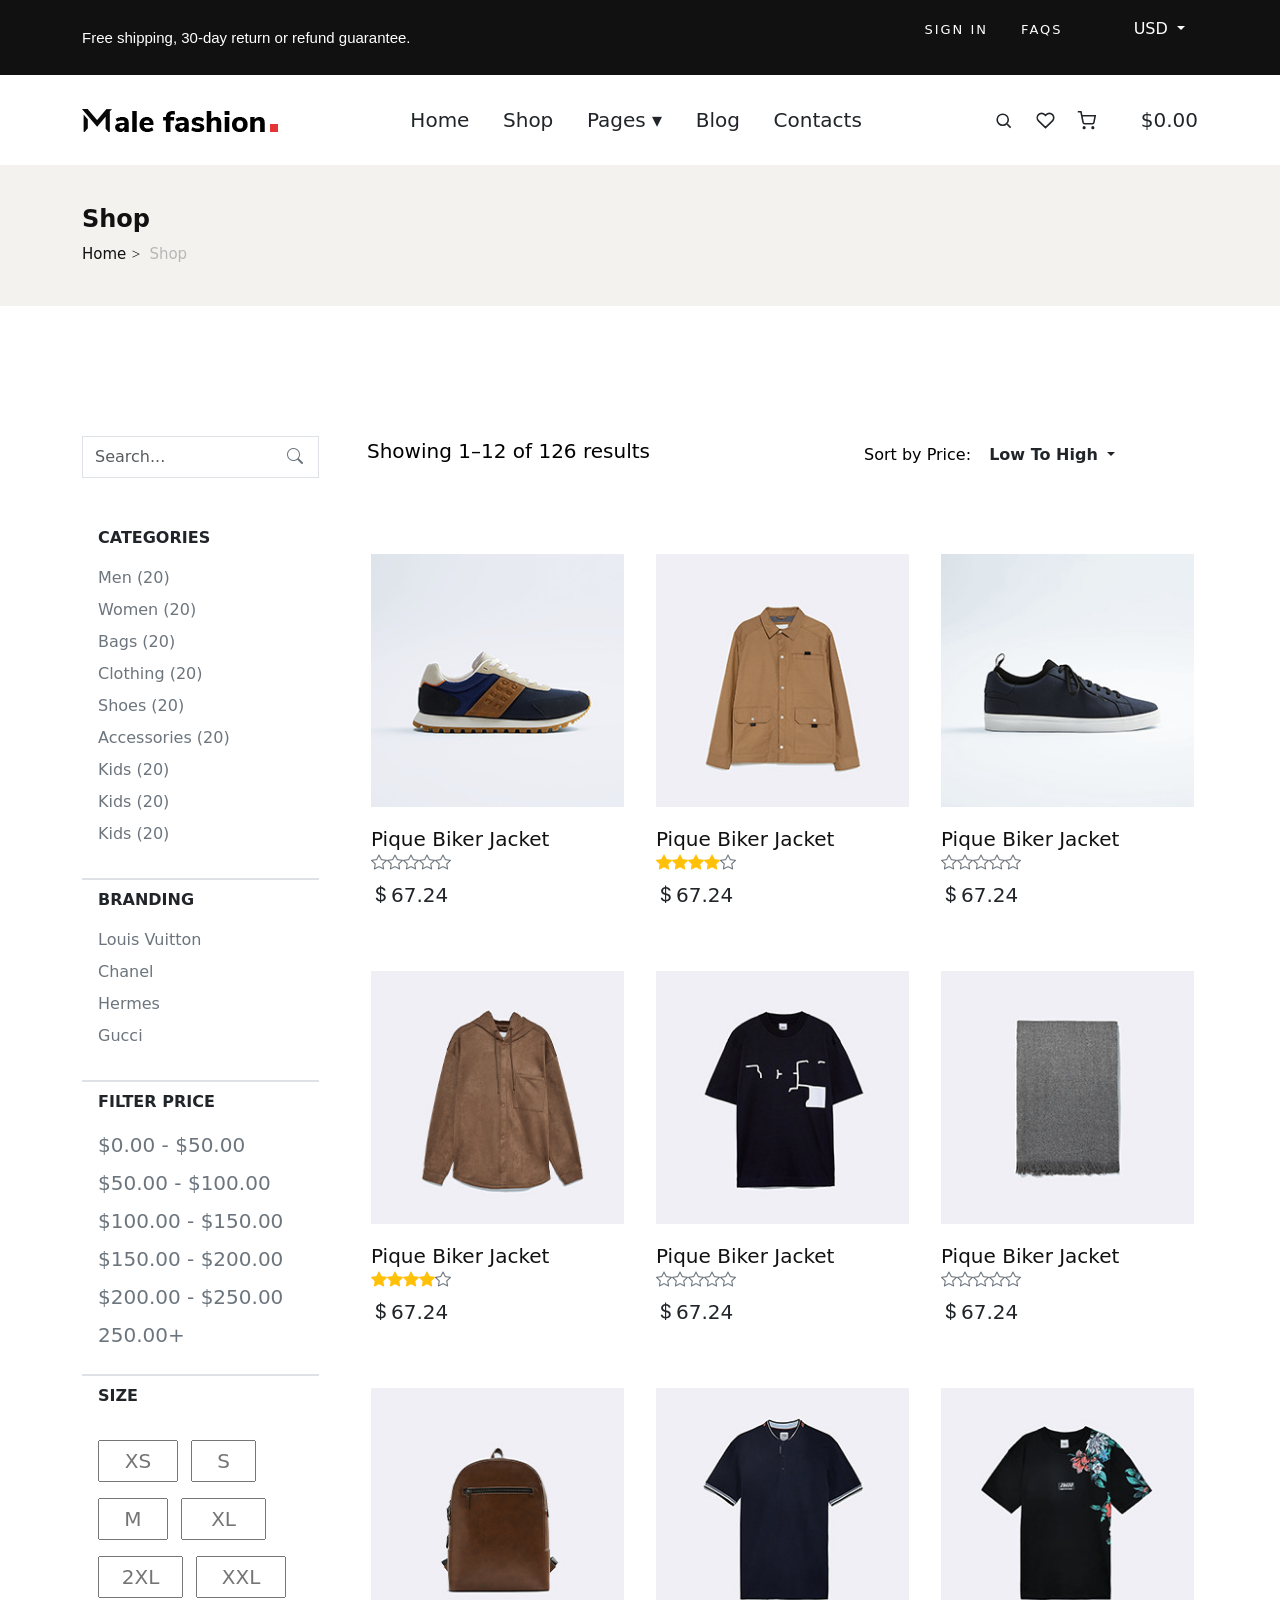
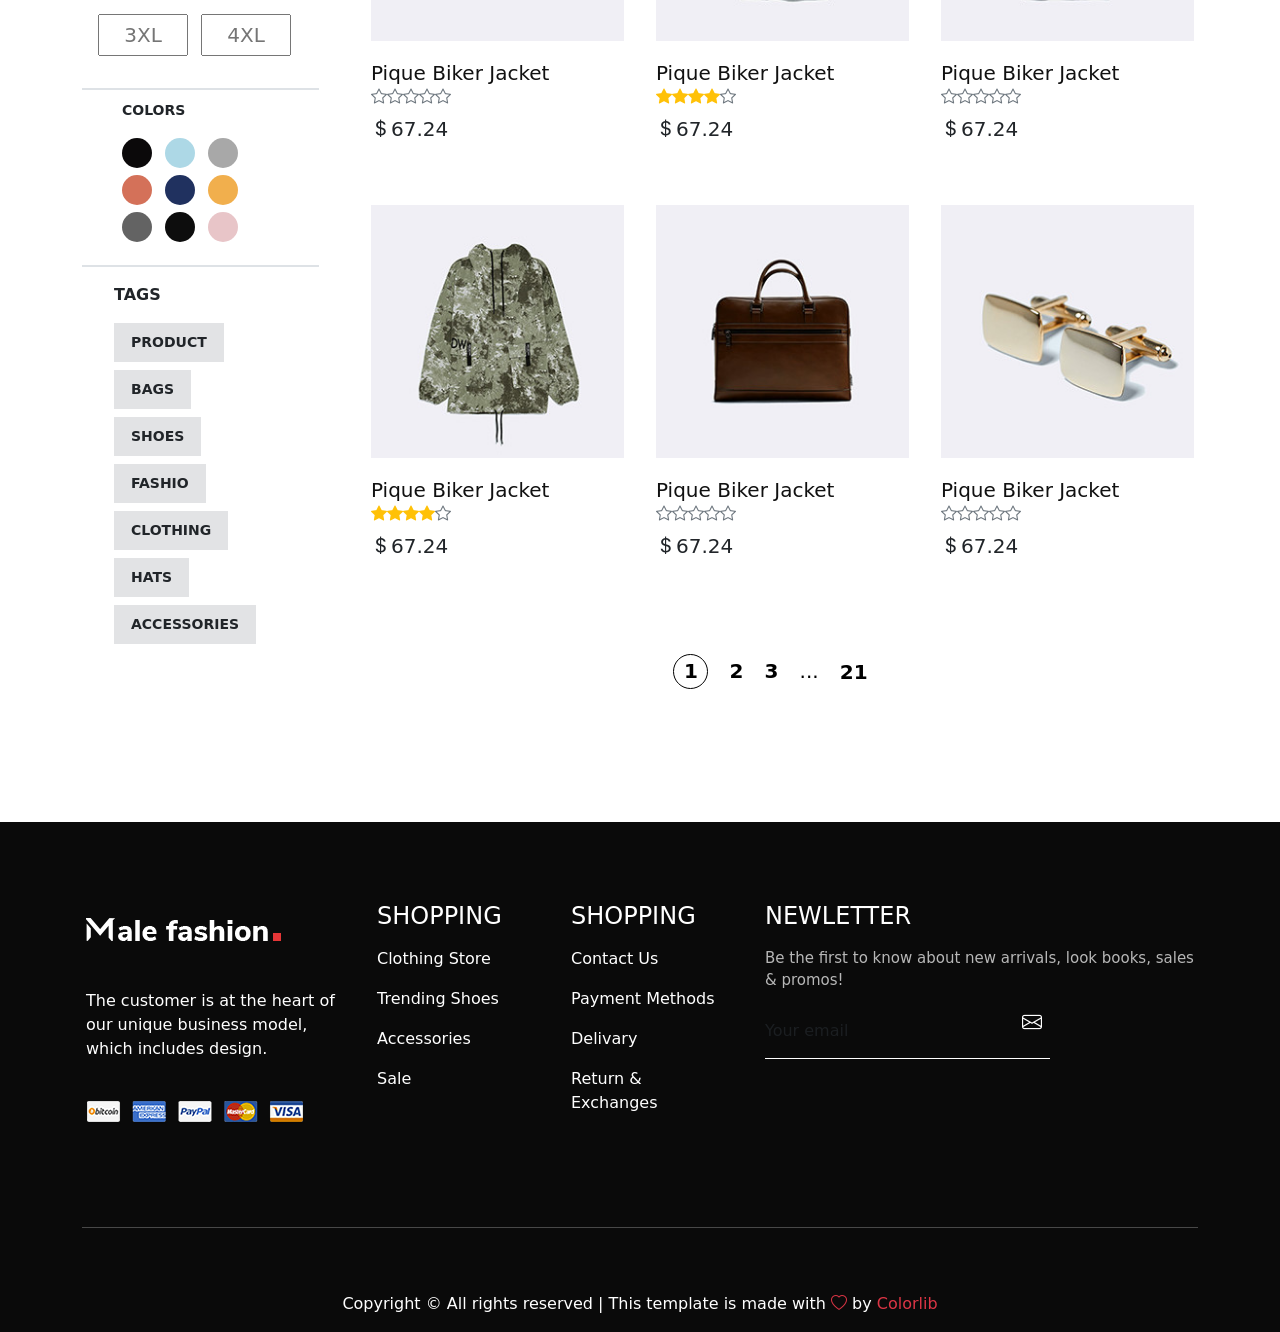
<file: shop.html>
<!DOCTYPE html>
<html lang="en">

<head>
    <meta charset="UTF-8">
    <meta name="viewport" content="width=device-width, initial-scale=1.0">
    <title>Male Fashion</title>
    <link rel="stylesheet" href="https://cdn.jsdelivr.net/npm/bootstrap-icons@1.13.1/font/bootstrap-icons.min.css">
    <link rel="stylesheet" href="./css/bootstrap.css">
    <link rel="stylesheet" href="./css/shop-styles.css">
</head>

<body>

    <div id="header-top" class="d-none">
        <div class="container">
            <div class="row">
                <div class="col-lg-6 col-md-7">
                    <div class="header-top-left text-white">
                        <p>Free shipping, 30-day return or refund guarantee.</p>
                    </div>
                </div>
                <div class="col-lg-6 col-md-5">
                    <div class="header-top-right text-end">
                        <div class="header-top-links">
                            <a href="#">Sign in</a>
                            <a href="#">FAQs</a>
                        </div>
                        <div class="header-top-hover d-inline-block">
                            <div class="dropdown">
                                <button class="btn text-white dropdown-toggle" type="button" data-bs-toggle="dropdown"
                                    aria-expanded="false">
                                    <span>USD <i class="arrow_carrot-down"></i></span>
                                </button>
                                <ul class="dropdown-menu">
                                    <li><a class="dropdown-item" href="#">USD</a></li>
                                    <li><a class="dropdown-item" href="#">EUR</a></li>
                                    <li><a class="dropdown-item" href="#"> USD </a></li>
                                </ul>
                            </div>
                        </div>
                    </div>
                </div>
            </div>
        </div>
    </div>

    <header class="header-main" style="padding: 30px 0;">
        <div class="container d-flex align-items-center justify-content-between">

            <a href="#" class="logo"><img src="./imgs/logo.png" alt=""></a>

            <button class="nav-toggle" id="navToggle">&#9776;</button>

            <nav>
                <ul class="main-nav" id="mainNav">
                    <li><a href="./index.html" class="active fs-5 fw-medium">Home</a></li>
                    <li><a href="./shop.html" class=" fs-5 fw-medium">Shop</a></li>
                    <li class="dropdown">
                        <a href="#" data-bs-toggle="dropdown" class=" fs-5 fw-medium" role="button">Pages &#9662;</a>
                        <ul class="dropdown-menu"  style="padding-left: 20px;">
                            <li><a class="dropdown-item" href="./about-us.html" class=" fs-5 fw-medium">About Us</a>
                            </li>
                            <li><a class="dropdown-item" href="./shop-details.html" class=" fs-5 fw-medium">Shop Details</a></li>
                            <li><a class="dropdown-item" href="./shopping-cart.html" class=" fs-5 fw-medium">Shopping Cart</a></li>
                            <li><a class="dropdown-item" href="./check-out.html" class=" fs-5 fw-medium">Check Out</a></li>
                            <li><a class="dropdown-item" href="./blog-details.html" class=" fs-5 fw-medium">Blog Details</a></li>
                        </ul>
                    </li>
                    <li><a href="./blog.html" class=" fs-5 fw-medium">Blog</a></li>
                    <li><a href="./contact.html" class=" fs-5 fw-medium">Contacts</a></li>
                </ul>
            </nav>

            <div class="header-icons">
                <a href="#" title="Search" class=" fs-5 fw-medium">
                    <svg viewBox="0 0 24 24" fill="none" stroke="currentColor" stroke-width="2">
                        <circle cx="11" cy="11" r="7" />
                        <line x1="21" y1="21" x2="16.65" y2="16.65" />
                    </svg>
                </a>
                <a href="#" title="Wishlist" class=" fs-5 fw-medium">
                    <svg viewBox="0 0 24 24" fill="none" stroke="currentColor" stroke-width="2">
                        <path
                            d="M20.8 4.6a5.5 5.5 0 0 0-7.8 0L12 5.6l-1-1a5.5 5.5 0 0 0-7.8 7.8l1 1L12 21l7.8-7.6 1-1a5.5 5.5 0 0 0 0-7.8z" />
                    </svg>
                </a>
                <a href="#" title="Cart">
                    <svg viewBox="0 0 24 24" fill="none" stroke="currentColor" stroke-width="2">
                        <circle cx="9" cy="21" r="1" />
                        <circle cx="20" cy="21" r="1" />
                        <path d="M1 1h4l2.7 13.4a2 2 0 0 0 2 1.6h9.7a2 2 0 0 0 2-1.6L23 6H6" />
                    </svg>
                    <span class="cart-badge">0</span>
                </a>
                <span class="cart-total d-none d-sm-inline fs-5 fw-medium">$0.00</span>
            </div>

        </div>
    </header>




    <section class="breadcrumb-option">
        <div class="container">
            <div class="row">
                <div class="col-lg-12">
                    <div class="breadcrumb-text">
                        <h4>Shop</h4>
                        <div class="breadcrumb-links">
                            <a href="./index.html">Home</a>
                            <span>Shop</span>
                        </div>
                    </div>
                </div>
            </div>
        </div>
    </section>


    <section id="shop spad" style="padding: 130px 0;">
        <div class="container">
            <div class="row">
                <div class="col-lg-3">
                    <div class="shop-sidebar" style="padding-right: 24px;">
                        <div class="shop-sidebar-search" style="margin-bottom: 48px ;">

                            <div class="input-group position-relative">
                                <input type="text" class="form-control rounded-0 text-secondary pt-2 pb-2"
                                    placeholder="Search..." aria-label="Search">
                                <span class="position-absolute top-50 end-0 translate-middle-y pe-3 text-secondary"><i
                                        class="bi bi-search"></i></span>
                            </div>

                        </div>
                        <div class="shop__sidebar__accordion">
                            <div class="accordion" id="accordionExample ">
                                <div class="card border-0 border-bottom border-2 rounded-0">
                                    <div class="card-heading">
                                        <a class="text-start text-decoration-none ps-3 list-unstyled text-dark fw-semibold "
                                            data-toggle="collapse" data-target="#collapseOne">CATEGORIES</a>
                                    </div>
                                    <div id="collapseOne" class="collapse show" data-parent="#accordionExample">
                                        <div class="card-body">
                                            <div class="shop__sidebar__categories">
                                                <ul
                                                    class="nice-scroll list-unstyled                                                                                                                                                                            ">
                                                    <li class="mb-2"><a
                                                            class="text-decoration-none  text-secondary fw-normal "
                                                            href="#">Men (20)</a></li>
                                                    <li class="mb-2"><a
                                                            class="text-decoration-none  text-secondary fw-normal"
                                                            href="#">Women (20)</a></li>
                                                    <li class="mb-2"><a
                                                            class="text-decoration-none  text-secondary fw-normal"
                                                            href="#">Bags (20)</a></li>
                                                    <li class="mb-2"><a
                                                            class="text-decoration-none  text-secondary fw-normal"
                                                            href="#">Clothing (20)</a></li>
                                                    <li class="mb-2"><a
                                                            class="text-decoration-none  text-secondary fw-normal"
                                                            href="#">Shoes (20)</a></li>
                                                    <li class="mb-2"><a
                                                            class="text-decoration-none  text-secondary fw-normal"
                                                            href="#">Accessories (20)</a></li>
                                                    <li class="mb-2"><a
                                                            class="text-decoration-none  text-secondary fw-normal"
                                                            href="#">Kids (20)</a></li>
                                                    <li class="mb-2"><a
                                                            class="text-decoration-none  text-secondary fw-normal"
                                                            href="#">Kids (20)</a></li>
                                                    <li class="mb-2"><a
                                                            class="text-decoration-none  text-secondary fw-normal"
                                                            href="#">Kids (20)</a></li>
                                                </ul>
                                            </div>
                                        </div>
                                    </div>
                                </div>
                                <div class="card border-0 border-bottom border-2 rounded-0">
                                    <div class="card-heading fw-semibold pt-2" style="padding-left:0px ;">
                                        <a class="text-start text-decoration-none list-unstyled text-dark fw-semibold ps-3"
                                            data-toggle="collapse" data-target="#collapseTwo">BRANDING</a>
                                    </div>
                                    <div id="collapseTwo" class="collapse show" data-parent="#accordionExample">
                                        <div class="card-body">
                                            <div class="shop__sidebar__brand">
                                                <ul class="list-unstyled">
                                                    <li class="mb-2"><a
                                                            class="text-decoration-none  text-secondary pt-1 pb-1 fw-normal"
                                                            href="#">Louis Vuitton</a></li>
                                                    <li class="mb-2"><a
                                                            class="text-decoration-none  text-secondary pt-1 pb-1 fw-normal"
                                                            href="#">Chanel</a></li>

                                                    <li class="mb-2"><a
                                                            class="text-decoration-none  text-secondary pt-1 pb-1 fw-normal"
                                                            href="#">Hermes</a></li>
                                                    <li class=""><a
                                                            class="text-decoration-none  text-secondary pt-1 pb-1 fw-normal"
                                                            href="#">Gucci</a></li>
                                                </ul>
                                            </div>
                                        </div>
                                    </div>
                                </div>
                                <div class="card border-0 border-2 border-bottom rounded-0">
                                    <div class="card-heading pt-2 " style="padding-left:0px ;">
                                        <a class="text-start ps-3 text-decoration-none list-unstyled text-dark fw-semibold"
                                            data-toggle="collapse" data-target="#collapseThree">FILTER PRICE</a>
                                    </div>
                                    <div id="collapseThree" class="collapse show" data-parent="#accordionExample">
                                        <div class="card-body">
                                            <div class="shop__sidebar__price ">
                                                <ul class="list-unstyled mb-2">
                                                    <li class="mb-2"><a
                                                            class="text-decoration-none fs-5 text-secondary fw-normal"
                                                            href="#">$0.00 - $50.00</a></li>
                                                    <li class="mb-2"><a
                                                            class="text-decoration-none fs-5  text-secondary fw-normal"
                                                            href="#">$50.00 - $100.00</a></li>
                                                    <li class="mb-2"><a
                                                            class="text-decoration-none fs-5  text-secondary fw-normal"
                                                            href="#">$100.00 - $150.00</a></li>
                                                    <li class="mb-2"><a
                                                            class="text-decoration-none fs-5  text-secondary fw-normal"
                                                            href="#">$150.00 - $200.00</a></li>
                                                    <li class="mb-2"><a
                                                            class="text-decoration-none fs-5  text-secondary fw-normal"
                                                            href="#">$200.00 - $250.00</a></li>
                                                    <li class="mb-2"><a
                                                            class="text-decoration-none fs-5 text-secondary fw-normal"
                                                            href="#">250.00+</a></li>
                                                </ul>
                                            </div>
                                        </div>
                                    </div>
                                </div>
                                <div class="card border-0 border-bottom border-2 rounded-0">
                                    <div class="card-heading pt-2 fw-semibold" style="padding-left:0px ; ">
                                        <a class="text-start text-decoration-none ps-3 list-unstyled text-dark fw-semibold"
                                            data-toggle="collapse" data-target="#collapseFour">SIZE</a>
                                    </div>
                                    <div id="collapseFour" class="collapse show" data-parent="#accordionExample">
                                        <div class="card-body">
                                            <div class="shop__sidebar__SIZE">

                                                <input type="text" id="xs" placeholder="XS"
                                                    class="text-center pt-1 pb-1 me-2  mt-3 mb-3 fs-5 text-DARK"
                                                    style="width: 80px;">


                                                <input type="text" id="sm" placeholder="S"
                                                    class="text-center pt-1 pb-1 me-2   mt-3 mb-3 fs-5 text-black"
                                                    style="width: 65px; color: #0b090a;">

                                                <input type="text" id="md" placeholder="M"
                                                    class="text-center pt-1 pb-1 me-2 mb-3 fs-5" style="width: 70px;">

                                                <input type="text" id="xl" placeholder="XL"
                                                    class="text-center pt-1 pb-1 me-2   mb-3 fs-5" style="width: 85px;">

                                                <input type="text" id="2xl" placeholder="2XL"
                                                    class="text-center pt-1 pb-1 me-2  mb-3 fs-5" style="width: 85px;">

                                                <input type="text" id="xxl" placeholder="XXL"
                                                    class="text-center pt-1 pb-1 me-2  mb-3 fs-5" style="width: 90px;">

                                                <input type="text" id="3xl" placeholder="3XL"
                                                    class="text-center pt-1 pb-1 me-2  mb-3 fs-5" style="width: 90px;">

                                                <input type="text" id="4xl" placeholder="4XL"
                                                    class="text-center pt-1 pb-1 me-2   mb-3 fs-5" style="width: 90px;">

                                            </div>
                                        </div>
                                    </div>
                                </div>
                                <div class="card border-0 border-bottom border-2 rounded-0">
                                    <div class="card-heading pt-2 fw-semibold" style="padding-left:40px ;">
                                        <a class="text-start text-decoration-none list-unstyled text-dark fw-semibold"
                                            data-toggle="collapse" data-target="#collapseFive"
                                            style="font-size: 14PX; font-weight: 400;">COLORS</a>
                                    </div>
                                    <div id="collapseFive" class="collapse show" data-parent="#accordionExample">
                                        <div class="card-body">
                                            <div class="shop__sidebar__color ps-4 pe-4 ">
                                                <label class="c-1 me-2 " for="sp-1" style="background:#0b090a;">
                                                    <input type="radio" id="sp-1">
                                                </label>
                                                <label class="c-2 me-2" for="sp-2" style="background:lightblue;">
                                                    <input type="radio" id="sp-2">
                                                </label>
                                                <label class="c-3 me-2" for="sp-3" style="background:#a8a8a8;">
                                                    <input type="radio" id="sp-3">
                                                </label>
                                                <label class="c-4 me-2" for="sp-4" style="background:#d47159;">
                                                    <input type="radio" id="sp-4">
                                                </label>
                                                <label class="c-5 me-2" for="sp-5" style="background:#20315f;">
                                                    <input type="radio" id="sp-5">
                                                </label>
                                                <label class="c-6 me-2" for="sp-6" style="background:#f1af4d;">
                                                    <input type="radio" id="sp-6">
                                                </label>
                                                <label class="c-7 me-2" for="sp-7" style="background:#636363;">
                                                    <input type="radio" id="sp-7">
                                                </label>
                                                <label class="c-8 me-2" for="sp-8" style="background:#0d0d0d;">
                                                    <input type="radio" id="sp-8">
                                                </label>
                                                <label class="c-9 me-2" for="sp-9" style="background:#e8c5c8;">
                                                    <input type="radio" id="sp-9">
                                                </label>
                                            </div>
                                        </div>
                                    </div>
                                </div>

                                <div class="card border-0   rounded-0 mb-2 p-3">
                                    <div class="card-heading">
                                        <a class="text-start text-decoration-none list-unstyled text-dark ms-3 fw-semibold"
                                            data-toggle="collapse text-start" data-target="#collapseSix">TAGS</a>
                                    </div>
                                    <div id="collapseSix" class="collapse show" data-parent="#accordionExample">
                                        <div class="card-body">
                                            <div class="shop__sidebar__tags ">
                                                <a class=" btn btn-lg rounded-0 text-dark bg-secondary-subtle  me-2 mb-2 fw-semibold"
                                                    href="#" style="font-size: 14px;">PRODUCT</a>
                                                <a class=" btn btn-lg rounded-0 text-decoration-none text-dark bg-secondary-subtle  me-2 mb-2 fw-semibold"
                                                    href="#" style="font-size: 14px ;">BAGS</a>
                                                <a class="btn btn-lg rounded-0 text-decoration-none text-dark bg-secondary-subtle  me-2 mb-2 fw-semibold"
                                                    href="#" style="font-size: 14px ;">SHOES</a>
                                                <a class="btn btn-lg rounded-0 text-decoration-none text-dark bg-secondary-subtle me-2 mb-2 fw-semibold"
                                                    href="#" style="font-size: 14px ;">FASHIO</a>
                                                <a class="btn btn-lg rounded-0 text-decoration-none text-dark bg-secondary-subtle me-2 mb-2 fw-semibold"
                                                    href="#" style="font-size: 14px ;">CLOTHING</a>
                                                <a class="btn btn-lg rounded-0 text-decoration-none text-dark bg-secondary-subtle me-2 mb-2 fw-semibold"
                                                    href="#" style="font-size: 14px ;">HATS</a>
                                                <a class="btn btn-lg rounded-0 text-decoration-none text-dark bg-secondary-subtle me-2 mb-2 fw-semibold"
                                                    href="#" style="font-size: 14px ;">ACCESSORIES</a>
                                            </div>
                                        </div>
                                    </div>
                                </div>
                            </div>
                        </div>
                    </div>
                </div>
                <div class="col-lg-9">
                    <div class="shop-product-option" style="margin-bottom: 48px;">
                        <div class="row">
                            <div class="col-lg-6 col-md-6 col-sm-6">
                                <div class="shop-product-option-left">
                                    <p class="fs-5 text-black">Showing 1–12 of 126 results</p>
                                </div>
                            </div>
                            <div class="col-lg-6 col-md-6 col-sm-6">
                                <div
                                    class="shop-product-option-right text-end d-flex justify-content-center align-items-center ">
                                    <p class="text-black">Sort by Price: <button
                                            class="btn fw-semibold  dropdown-toggle" type="button"
                                            data-bs-toggle="dropdown" aria-expanded="false">
                                            Low To High </button></p>
                                    <div class="dropdown">
                                        <ul class="dropdown-menu dropdown-menu-dark">
                                            <li><a class="dropdown-item active" href="#">$0 - $55</a></li>
                                            <li><a class="dropdown-item" href="#">$55 - $100</a></li>
                                        </ul>
                                    </div>
                                </div>

                            </div>
                        </div>
                    </div>
                    <div class="row">
                        <div class="col-lg-4 col-md-6 col-sm-12 p-sm-3">
                            <div class="main w-100">
                                <div class="about-img">
                                    <img src="./imgs/product-1.jpg" class="img-fluid w-100 d-block" alt="product-1">

                                    <div class="product-action">
                                        <button class="icon-btn"><i class="bi bi-heart"></i></button>
                                        <button class="icon-btn"><i class="bi bi-arrow-left-right"></i></button>
                                        <button class="icon-btn"><i class="bi bi-search"></i></button>

                                    </div>


                                    <div class="about-content">
                                        <div class="title-card-wrapper position-relative">
                                            <h5 class="product-title mt-4b position-absolute"> Pique Biker Jacket</h5>
                                            <a href="#" class="add-to-cart text-decoration-none text-danger ">+ Add to
                                                Cart</a>
                                        </div>
                                        <div class="icon d-flex">
                                            <i class="bi bi-star text-secondary"></i>
                                            <i class="bi bi-star text-secondary"></i>
                                            <i class="bi bi-star text-secondary"></i>
                                            <i class="bi bi-star text-secondary"></i>
                                            <i class="bi bi-star text-secondary"></i>
                                        </div>
                                        <h5 class="pt-2 pb-4"><i class="bi bi-currency-dollar"></i>67.24</h5>
                                    </div>
                                </div>
                            </div>
                        </div>
                        <div class="col-lg-4 col-md-6 col-sm-12 p-sm-3">
                            <div class="main w-100">
                                <div class="about-img">
                                    <img src="./imgs/product-2.jpg" class="img-fluid w-100 d-block" alt="product-2">

                                    <div class="product-action">
                                        <button class="icon-btn"><i class="bi bi-heart"></i></button>
                                        <button class="icon-btn"><i class="bi bi-arrow-left-right"></i></button>
                                        <button class="icon-btn"><i class="bi bi-search"></i></button>

                                    </div>


                                    <div class="about-content">
                                        <div class="title-card-wrapper position-relative">
                                            <h5 class="product-title mt-4b position-absolute"> Pique Biker Jacket</h5>
                                            <a href="#" class="add-to-cart text-decoration-none text-danger ">+ Add to
                                                Cart</a>
                                        </div>
                                        <div class="icon d-flex">
                                            <i class="bi bi-star-fill  text-warning"></i>
                                            <i class="bi bi-star-fill text-warning"></i>
                                            <i class="bi bi-star-fill  text-warning"></i>
                                            <i class="bi bi-star-fill  text-warning"></i>
                                            <i class="bi bi-star text-secondary"></i>
                                        </div>
                                        <h5 class="pt-2 pb-4"><i class="bi bi-currency-dollar"></i>67.24</h5>
                                    </div>
                                </div>
                            </div>
                        </div>
                        <div class="col-lg-4 col-md-6 col-sm-12 p-sm-3">
                            <div class="main w-100">
                                <div class="about-img">
                                    <img src="./imgs/product-3.jpg" class="img-fluid w-100 d-block" alt="product-3">

                                    <div class="product-action">
                                        <button class="icon-btn"><i class="bi bi-heart"></i></button>
                                        <button class="icon-btn"><i class="bi bi-arrow-left-right"></i></button>
                                        <button class="icon-btn"><i class="bi bi-search"></i></button>

                                    </div>


                                    <div class="about-content">
                                        <div class="title-card-wrapper position-relative">
                                            <h5 class="product-title mt-4b position-absolute"> Pique Biker Jacket</h5>
                                            <a href="#" class="add-to-cart text-decoration-none text-danger ">+ Add to
                                                Cart</a>
                                        </div>
                                        <div class="icon d-flex">
                                            <i class="bi bi-star text-secondary"></i>
                                            <i class="bi bi-star text-secondary"></i>
                                            <i class="bi bi-star text-secondary"></i>
                                            <i class="bi bi-star text-secondary"></i>
                                            <i class="bi bi-star text-secondary"></i>
                                        </div>
                                        <h5 class="pt-2 pb-4"><i class="bi bi-currency-dollar"></i>67.24</h5>
                                    </div>
                                </div>
                            </div>
                        </div>
                        <div class="col-lg-4 col-md-6 col-sm-12 p-sm-3">
                            <div class="main w-100">
                                <div class="about-img">
                                    <img src="./imgs/product-4.jpg" class="img-fluid w-100 d-block" alt="product-4">

                                    <div class="product-action">
                                        <button class="icon-btn"><i class="bi bi-heart"></i></button>
                                        <button class="icon-btn"><i class="bi bi-arrow-left-right"></i></button>
                                        <button class="icon-btn"><i class="bi bi-search"></i></button>

                                    </div>


                                    <div class="about-content">
                                        <div class="title-card-wrapper position-relative">
                                            <h5 class="product-title mt-4b position-absolute"> Pique Biker Jacket</h5>
                                            <a href="#" class="add-to-cart text-decoration-none text-danger ">+ Add to
                                                Cart</a>
                                        </div>
                                        <div class="icon d-flex">
                                            <i class="bi bi-star-fill  text-warning"></i>
                                            <i class="bi bi-star-fill  text-warning"></i>
                                            <i class="bi bi-star-fill  text-warning"></i>
                                            <i class="bi bi-star-fill  text-warning"></i>
                                            <i class="bi bi-star text-secondary"></i>
                                        </div>
                                        <h5 class="pt-2 pb-4"><i class="bi bi-currency-dollar"></i>67.24</h5>
                                    </div>
                                </div>
                            </div>
                        </div>

                        <div class="col-lg-4 col-md-6 col-sm-12 p-sm-3">
                            <div class="main w-100">
                                <div class="about-img">
                                    <img src="./imgs/product-5.jpg" class="img-fluid w-100 d-block" alt="product-5">

                                    <div class="product-action">
                                        <button class="icon-btn"><i class="bi bi-heart"></i></button>
                                        <button class="icon-btn"><i class="bi bi-arrow-left-right"></i></button>
                                        <button class="icon-btn"><i class="bi bi-search"></i></button>

                                    </div>


                                    <div class="about-content">
                                        <div class="title-card-wrapper position-relative">
                                            <h5 class="product-title mt-4b position-absolute"> Pique Biker Jacket</h5>
                                            <a href="#" class="add-to-cart text-decoration-none text-danger ">+ Add to
                                                Cart</a>
                                        </div>
                                        <div class="icon d-flex">
                                            <i class="bi bi-star text-secondary"></i>
                                            <i class="bi bi-star text-secondary"></i>
                                            <i class="bi bi-star text-secondary"></i>
                                            <i class="bi bi-star text-secondary"></i>
                                            <i class="bi bi-star text-secondary"></i>
                                        </div>
                                        <h5 class="pt-2 pb-4"><i class="bi bi-currency-dollar"></i>67.24</h5>
                                    </div>
                                </div>
                            </div>
                        </div>

                        <div class="col-lg-4 col-md-6 col-sm-12 p-sm-3">
                            <div class="main w-100">
                                <div class="about-img">
                                    <img src="./imgs/product-6.jpg" class="img-fluid w-100 d-block" alt="product-6">

                                    <div class="product-action">
                                        <button class="icon-btn"><i class="bi bi-heart"></i></button>
                                        <button class="icon-btn"><i class="bi bi-arrow-left-right"></i></button>
                                        <button class="icon-btn"><i class="bi bi-search"></i></button>

                                    </div>


                                    <div class="about-content">
                                        <div class="title-card-wrapper position-relative">
                                            <h5 class="product-title mt-4b position-absolute"> Pique Biker Jacket</h5>
                                            <a href="#" class="add-to-cart text-decoration-none text-danger ">+ Add to
                                                Cart</a>
                                        </div>
                                        <div class="icon d-flex">
                                            <i class="bi bi-star text-secondary"></i>
                                            <i class="bi bi-star text-secondary"></i>
                                            <i class="bi bi-star text-secondary"></i>
                                            <i class="bi bi-star text-secondary"></i>
                                            <i class="bi bi-star text-secondary"></i>
                                        </div>
                                        <h5 class="pt-2 pb-4"><i class="bi bi-currency-dollar"></i>67.24</h5>
                                    </div>
                                </div>
                            </div>
                        </div>

                        <div class="col-lg-4 col-md-6 col-sm-12 p-sm-3">
                            <div class="main w-100">
                                <div class="about-img">
                                    <img src="./imgs/product-7.jpg" class="img-fluid w-100 d-block" alt="product-7">

                                    <div class="product-action">
                                        <button class="icon-btn"><i class="bi bi-heart"></i></button>
                                        <button class="icon-btn"><i class="bi bi-arrow-left-right"></i></button>
                                        <button class="icon-btn"><i class="bi bi-search"></i></button>

                                    </div>


                                    <div class="about-content">
                                        <div class="title-card-wrapper position-relative">
                                            <h5 class="product-title mt-4b position-absolute"> Pique Biker Jacket</h5>
                                            <a href="#" class="add-to-cart text-decoration-none text-danger ">+ Add to
                                                Cart</a>
                                        </div>
                                        <div class="icon d-flex">
                                            <i class="bi bi-star text-secondary"></i>
                                            <i class="bi bi-star text-secondary"></i>
                                            <i class="bi bi-star text-secondary"></i>
                                            <i class="bi bi-star text-secondary"></i>
                                            <i class="bi bi-star text-secondary"></i>
                                        </div>
                                        <h5 class="pt-2 pb-4"><i class="bi bi-currency-dollar"></i>67.24</h5>
                                    </div>
                                </div>
                            </div>
                        </div>
                        <div class="col-lg-4 col-md-6 col-sm-12 p-sm-3">
                            <div class="main w-100">
                                <div class="about-img">
                                    <img src="./imgs/product-8.jpg" class="img-fluid w-100 d-block" alt="product-8">

                                    <div class="product-action">
                                        <button class="icon-btn"><i class="bi bi-heart"></i></button>
                                        <button class="icon-btn"><i class="bi bi-arrow-left-right"></i></button>
                                        <button class="icon-btn"><i class="bi bi-search"></i></button>

                                    </div>


                                    <div class="about-content">
                                        <div class="title-card-wrapper position-relative">
                                            <h5 class="product-title mt-4b position-absolute"> Pique Biker Jacket</h5>
                                            <a href="#" class="add-to-cart text-decoration-none text-danger ">+ Add to
                                                Cart</a>
                                        </div>
                                        <div class="icon d-flex">
                                            <i class="bi bi-star-fill  text-warning"></i>
                                            <i class="bi bi-star-fill  text-warning"></i>
                                            <i class="bi bi-star-fill  text-warning"></i>
                                            <i class="bi bi-star-fill  text-warning"></i>
                                            <i class="bi bi-star text-secondary"></i>
                                        </div>
                                        <h5 class="pt-2 pb-4"><i class="bi bi-currency-dollar"></i>67.24</h5>
                                    </div>
                                </div>
                            </div>
                        </div>
                        <div class="col-lg-4 col-md-6 col-sm-12 p-sm-3">
                            <div class="main w-100">
                                <div class="about-img">
                                    <img src="./imgs/product-9.jpg" class="img-fluid w-100 d-block" alt="product-9">

                                    <div class="product-action">
                                        <button class="icon-btn"><i class="bi bi-heart"></i></button>
                                        <button class="icon-btn"><i class="bi bi-arrow-left-right"></i></button>
                                        <button class="icon-btn"><i class="bi bi-search"></i></button>

                                    </div>


                                    <div class="about-content">
                                        <div class="title-card-wrapper position-relative">
                                            <h5 class="product-title mt-4b position-absolute"> Pique Biker Jacket</h5>
                                            <a href="#" class="add-to-cart text-decoration-none text-danger ">+ Add to
                                                Cart</a>
                                        </div>
                                        <div class="icon d-flex">
                                            <i class="bi bi-star text-secondary"></i>
                                            <i class="bi bi-star text-secondary"></i>
                                            <i class="bi bi-star text-secondary"></i>
                                            <i class="bi bi-star text-secondary"></i>
                                            <i class="bi bi-star text-secondary"></i>
                                        </div>
                                        <h5 class="pt-2 pb-4"><i class="bi bi-currency-dollar"></i>67.24</h5>
                                    </div>
                                </div>
                            </div>
                        </div>

                    
                        <div class="col-lg-4 col-md-6 col-sm-12 p-sm-3">
                            <div class="main w-100">
                                <div class="about-img">
                                    <img src="./imgs/product-12.jpg" class="img-fluid w-100 d-block" alt="product-12">

                                    <div class="product-action">
                                        <button class="icon-btn"><i class="bi bi-heart"></i></button>
                                        <button class="icon-btn"><i class="bi bi-arrow-left-right"></i></button>
                                        <button class="icon-btn"><i class="bi bi-search"></i></button>

                                    </div>


                                    <div class="about-content">
                                        <div class="title-card-wrapper position-relative">
                                            <h5 class="product-title mt-4b position-absolute"> Pique Biker Jacket</h5>
                                            <a href="#" class="add-to-cart text-decoration-none text-danger ">+ Add to
                                                Cart</a>
                                        </div>
                                        <div class="icon d-flex">
                                            <i class="bi bi-star-fill text-warning"></i>
                                            <i class="bi bi-star-fill  text-warning"></i>
                                            <i class="bi bi-star-fill  text-warning"></i>
                                            <i class="bi bi-star-fill  text-warning"></i>
                                            <i class="bi bi-star text-secondary"></i>
                                        </div>
                                        <h5 class="pt-2 pb-4"><i class="bi bi-currency-dollar"></i>67.24</h5>
                                    </div>
                                </div>
                            </div>
                        </div>

                        <div class="col-lg-4 col-md-6 col-sm-12 p-sm-3">
                            <div class="main w-100">
                                <div class="about-img">
                                    <img src="./imgs/product-13.jpg" class="img-fluid w-100 d-block" alt="product-13">

                                    <div class="product-action">
                                        <button class="icon-btn"><i class="bi bi-heart"></i></button>
                                        <button class="icon-btn"><i class="bi bi-arrow-left-right"></i></button>
                                        <button class="icon-btn"><i class="bi bi-search"></i></button>

                                    </div>


                                    <div class="about-content">
                                        <div class="title-card-wrapper position-relative">
                                            <h5 class="product-title mt-4b position-absolute"> Pique Biker Jacket</h5>
                                            <a href="#" class="add-to-cart text-decoration-none text-danger ">+ Add to
                                                Cart</a>
                                        </div>
                                        <div class="icon d-flex">
                                            <i class="bi bi-star text-secondary"></i>
                                            <i class="bi bi-star text-secondary"></i>
                                            <i class="bi bi-star text-secondary"></i>
                                            <i class="bi bi-star text-secondary"></i>
                                            <i class="bi bi-star text-secondary"></i>
                                        </div>
                                        <h5 class="pt-2 pb-4"><i class="bi bi-currency-dollar"></i>67.24</h5>
                                    </div>
                                </div>
                            </div>
                        </div>
                        <div class="col-lg-4 col-md-6 col-sm-12 p-sm-3">
                            <div class="main w-100">
                                <div class="about-img">
                                    <img src="./imgs/product-14.jpg" class="img-fluid w-100 d-block" alt="product-14">

                                    <div class="product-action">
                                        <button class="icon-btn"><i class="bi bi-heart"></i></button>
                                        <button class="icon-btn"><i class="bi bi-arrow-left-right"></i></button>
                                        <button class="icon-btn"><i class="bi bi-search"></i></button>

                                    </div>


                                    <div class="about-content">
                                        <div class="title-card-wrapper position-relative">
                                            <h5 class="product-title mt-4b position-absolute"> Pique Biker Jacket</h5>
                                            <a href="#" class="add-to-cart text-decoration-none text-danger ">+ Add to
                                                Cart</a>
                                        </div>
                                        <div class="icon d-flex">
                                            <i class="bi bi-star text-secondary"></i>
                                            <i class="bi bi-star text-secondary"></i>
                                            <i class="bi bi-star text-secondary"></i>
                                            <i class="bi bi-star text-secondary"></i>
                                            <i class="bi bi-star text-secondary"></i>
                                        </div>
                                        <h5 class="pt-2 pb-4"><i class="bi bi-currency-dollar"></i>67.24</h5>
                                    </div>
                                </div>
                            </div>
                        </div>


                        <div class="row justify-content-center">
                            <div class="col-lg-12 justify-content-center d-flex">
                                <div class="product__pagination mt-5">
                                    <a class="active text-decoration-none border border-1 fs-5 fw-semibold border-black me-3 p-2 rounded-circle text-black d-inline-flex justify-content-center align-items-center"
                                        href="#" style="width: 35px; height: 35px;">1</a>
                                    <a class="text-decoration-none me-3 text-black fs-5 fw-semibold" href="#">2</a>
                                    <a class="text-decoration-none me-3 text-black fs-5 fw-semibold" href="#">3</a>
                                    <span class="me-3 text-black fs-5">...</span>
                                    <a class="text-decoration-none text-black fs-5 fw-semibold" href="#">21</a>
                                </div>
                            </div>
                        </div>
                    </div>
                </div>
            </div>
    </section>

    <section id="footer" style="background-color: #0a0a0a;">
        <div class="container text-center" style="padding: 80px 0;">
            <div class="row g-4">
                <div class="col-lg-3 col-md-6">
                    <div class="footer-about text-start">

                        <div class="footer-logo  text-start mt-3">

                            <a href="#">
                                <img src="./imgs/footer-logo.png" class="footer-logo mb-5 fs-1 ms-3 "
                                    alt="Male Fashion">
                            </a>

                        </div>

                        <p class="text-white ms-3">
                            The customer is at the heart of our unique
                            business model, which includes design.
                        </p>

                        <a href="#">
                            <img src="./imgs/payment.png" class="img-fluid pt-4 ms-3" alt="Payment Methods">
                        </a>

                    </div>

                </div>



                <div class="col-lg-2 col-md-6">
                    <div class="footer-sec text-start">
                        <h4 class="text-white ms-3 mb-3">SHOPPING</h4>

                        <ul class="list-unstyled ">

                            <li class="mb-3 ms-3">
                                <a href="#" class="text-decoration-none text-white text-start">Clothing Store</a>
                            </li>

                            <li class="mb-3 ms-3">
                                <a href="#" class="text-decoration-none text-white">Trending Shoes</a>
                            </li>

                            <li class="mb-3 ms-3">

                                <a href="#" class="text-decoration-none text-white">Accessories</a>
                            </li>

                            <li class="mb-3 ms-3">
                                <a href="#" class="text-decoration-none text-white">Sale</a>
                            </li>

                        </ul>

                    </div>

                </div>

                <div class="col-lg-2  col-md-6">

                    <div class="footer-sec text-start ">

                        <h4 class="text-white ms-3 mb-3">SHOPPING</h4>

                        <ul class="list-unstyled">

                            <li class="mb-3 ms-3">
                                <a href="#" class="text-decoration-none text-white ">Contact Us</a>
                            </li>

                            <li class="mb-3 ms-3">
                                <a href="#" class="text-decoration-none text-white">Payment Methods</a>
                            </li>

                            <li class="mb-3 ms-3">
                                <a href="#" class="text-decoration-none text-white">Delivary</a>
                            </li>

                            <li class="mb-3 ms-3">
                                <a href="#" class="text-decoration-none text-white">Return & Exchanges</a>
                            </li>

                        </ul>

                    </div>

                </div>


                <div class="col-lg-5 col-md-6">

                    <div class="footer-sec footer-sec-1 text-start">

                        <h4 class="text-white ms-3 mb-3">NEWLETTER</h4>

                        <div class="footer-newslatter">

                            <p class="ms-3" style="color: #b7b7b7; font-size: 15px;">
                                Be the first to know about new arrivals,
                                look books, sales & promos!
                            </p>

                            <form id="newsletterForm " class="w-50 ms-3">
                                <div class="input-group border-bottom border-1 border-white pb-1" style="width: 285px;">

                                    <input type="email" placeholder="Your email"
                                        class="form-control rounded-0 bg-transparent border-0    ps-0 shadow-none"
                                        required style="background:#1b1b1b ;">

                                    <button type="submit"
                                        class="bg-transparent border-0 p-0 shadow-none text-white pe-2 fs-5 pb-3">
                                        <i class="bi bi-envelope"></i>
                                    </button>
                                </div>
                            </form>

                        </div>

                    </div>

                </div>
            </div>

        </div>

        <div class="container text-center">
            <hr class="text-white pt-5">

            <div class="row">

                <div class="col-lg-12">

                    <div class="footer-copyright-text text-white text-secondary">

                        <p class="mb-3 ">
                            Copyright ©
                            <span id="year"></span>
                            All rights reserved |
                            This template is made with
                            <i class="bi bi-heart text-danger"></i>
                            by
                            <a href="https://colorlib.com" class="text-decoration-none text-danger" target="_blank">
                                Colorlib
                            </a>
                        </p>

                    </div>

                </div>

            </div>

        </div>



    </section>


    <script>
        document.getElementById('navToggle').addEventListener('click', function () {
            document.getElementById('mainNav').classList.toggle('open');
        });
    </script>
    <script src="./js/bootstrap.bundle.js"></script>
</body>

</html>
</file>
<file: css/shop-styles.css>
#header-top{
        background: #111111;
    padding: 10px 0;
}
.header-top-left p {
    font-size: 15px;
    font-family: "Nunito Sans", sans-serif;
    line-height: 25px;
    margin:  15px 0;
}
.header-top-links {
    display: inline-block;
    margin-right: 25px;
}
.header-top-links a {
    color: #ffffff;
    font-size: 13px;
    text-transform: uppercase;
    letter-spacing: 2px;
    margin-right: 28px;
    text-decoration: none;
    display: inline-block;
}
.main-nav li a::after {
    content: "";
    position: absolute;
    left: 0;
    bottom: 0;
    width: 100%;
    height: 2px;
    background: #e53637;
    -webkit-transition: all, 0.5s;
    -o-transition: all, 0.5s;
    transition: all, 0.5s;
    -webkit-transform: scale(0);
    -ms-transform: scale(0);
    transform: scale(0);
}
 @media (min-width: 768px){
    #header-top{
        display: block !important;
    }
 }
 .main-nav{
    display:flex;
    gap:2.1rem;
    margin:0; padding:0; list-style:none;
  }
  .main-nav a{
    color:var(--ink);
    text-decoration:none;
    font-size:.95rem;
    font-weight:500;
    padding:.4rem 0;
    position:relative;
  }
  .main-nav a.active,
  .main-nav a:hover{ color:var(--accent); }

  .header-icons{
    display:flex;
    align-items:center;
    gap:1.4rem;
  }
  .header-icons a{
    color:var(--ink);
    display:inline-flex;
    position:relative;
  }
  .header-icons a:hover{ color:var(--accent); }
  .header-icons svg{ width:19px; height:19px; }
  .cart-badge{
    position:absolute; top:-8px; right:-9px;
    background:var(--accent); color:#fff;
    font-size:.6rem; width:15px; height:15px;
    border-radius:50%;
    display:flex; align-items:center; justify-content:center;
  }
  .cart-total{
    font-size:.85rem;
    font-weight:600;
    color:var(--ink);
    border-left:1px solid var(--border);
    padding-left:1.4rem;
  }

  /* mobile toggler */
  .nav-toggle{
    border:none; background:none; font-size:1.4rem; display:none;
  }

  @media (max-width: 991px){
    .main-nav{
      display:none;
      flex-direction:column;
      gap:0;
      width:100%;
      margin-top:1rem;
    }
    .main-nav.open{ display:flex; }
    .main-nav a{ padding:.6rem 0; border-bottom:1px solid var(--border); }
    .header-main .container{ flex-wrap:wrap; }
    .nav-toggle{ display:block; }
    .header-icons{ margin-left:auto; }
  }

  .breadcrumb-option {
    background: rgb(243, 242, 238);
    padding: 40px 0px;
}
.breadcrumb-text h4 {
    color: rgb(17, 17, 17);
    font-weight: 700;
    margin-bottom: 8px;
}

.breadcrumb-links a {
    font-size: 15px;
    color: rgb(17, 17, 17);
    margin-right: 18px;
    display: inline-block;
    position: relative;
    text-decoration: none;
}
.breadcrumb-links a::after {
    position: absolute;
    right: -14px;
    top: 0px;
    content: ">";
    font-family: FontAwesome;
}
.breadcrumb-links span {
    font-size: 15px;
    color: rgb(183, 183, 183);
    display: inline-block;
}


/* PRODUCTS SECTION */
#product .row{
    padding-left: 0px !important;
    padding-right: 0px !important;
}
.main{
    position: relative;
    width: 250px;
    overflow: hidden;
}
.about-img{
    width: 100%;
    display: block;
}
.product-action{
    position: absolute;
    top: 15px;
    right: 15px;
    display: flex;
    flex-direction: column;
    gap: 8px;
    opacity: 0;
    visibility: hidden;
    transition: all 0.3s ease;
    transform: translateX(10px);
    
}
.icon-btn{
    background: #ffffff;
    border: none;
    width: 36px;
    height: 36px;
    cursor: pointer;
    display: flex;
    align-items: center;
    justify-content: center;
}
.main:hover .product-action{
    opacity: 1;
    visibility: visible;
    transform: translateX(0);
}
.main:hover .add-to-cart{
    opacity: 1;
    visibility: visible;
    transform: translateY(0);
}
 .add-to-cart{
    position: absolute;
    top: 0;
    left: 0;
    margin: 0;
    font-size: 15px;
    transition: all;
    visibility: hidden;
    transform: translateY(5px);
}
.title-card-wrapper{
    position: relative;
    height: 24px;
    margin-top: 20px;
}
.product-title{
    color: #111111;
    opacity: 1;
    visibility: visible;


}
.main:hover .product-title{
    opacity: 0;
    visibility: hidden;
}

.shop__sidebar__color label input{
    position: absolute;
    visibility: hidden;
}
.shop__sidebar__color label{
    height: 30px;
    width: 30px;
    cursor: pointer;
    border-radius: 50%;
    display: inline-block;
    border: #111111 !important;
    
}


#footer{
    background: #111111;
}
</file>
